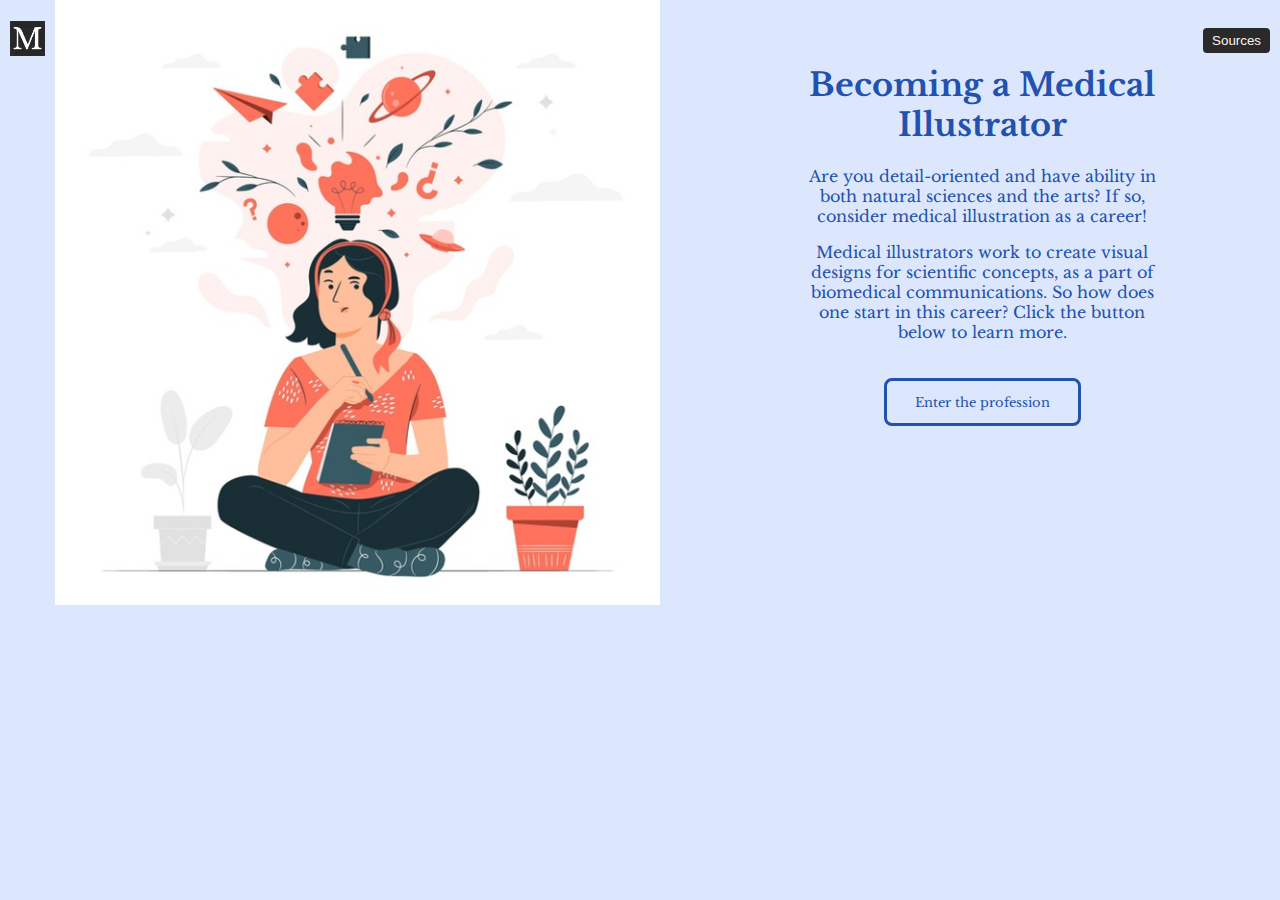
<file: index.html>
<!DOCTYPE html>
<html lang="en">
  <head>
    <meta charset="UTF-8" />
    <meta name="viewport" content="width=device-width, initial-scale=1.0" />
    <title>Becoming a Medical Illustrator</title>
    <link rel="stylesheet" href="./css/styles.css" />
    <link
      rel="stylesheet"
      href="https://cdnjs.cloudflare.com/ajax/libs/animate.css/4.1.1/animate.min.css"
    />
    <link rel="preconnect" href="https://fonts.gstatic.com" />
    <link
      href="https://fonts.googleapis.com/css2?family=Libre+Baskerville:ital,wght@0,400;0,700;1,400&family=Montserrat&display=swap"
      rel="stylesheet"
    />
    <script src="./js/script.js" defer></script>
  </head>
  <body>
    <nav>
      <a href="./index.html"
        ><img id="logo" src="./images/m-logo.png" alt="Logo"
      /></a>
      <button id="myBtn">Sources</button>
    </nav>
    <!--Sources Modal-->
    <div class="sources">
      <!-- The Modal -->
      <div id="myModal" class="modal">
        <!-- Modal content -->
        <div class="modal-content">
          <span class="close">&times;</span>
          <p>Sources used for this project:</p>
          <h2>Images</h2>
          <ul>
            <li>
              <a
                href="https://www.freepik.com/free-vector/creative-thinking-concept-illustration_8961385.htm#page=1&query=artist&position=12"
                >Vector Illustration: Creative Thinking</a
              >
            </li>
            <li>
              <a
                href="https://www.freepik.com/premium-vector/student-guy-studying-chemistry_8671964.htm#page=1&query=student%20chemistry&position=21"
                >Vector Illustration: Student</a
              >
            </li>
            <li>
              <a
                href="https://www.freepik.com/free-vector/designer-concept-illustration_6170425.htm"
                >Vector Illustration: Designer</a
              >
            </li>
            <li>
              <a
                href="https://ami.org/images/stories/medical-illustration/Creative-services-ALL.png"
                >Creative Services Graph</a
              >
            </li>
            <li>
              <a
                href="https://www.freepik.com/free-vector/telecommuting-concept-illustration_7321334.htm"
                >Vector Illustration: Telecommuting</a
              >
            </li>
            <li>
              <a
                href="https://mir-s3-cdn-cf.behance.net/project_modules/max_1200/2b3f4244472097.58f629beadf98.gif"
                >Heart Illustration GIF</a
              >
            </li>
          </ul>
          <h2>Information</h2>
          <ul>
            <li>
              <a
                href="https://ami.org/medical-illustration/enter-the-profession/careers"
                >AMI Careers</a
              >
            </li>
          </ul>
        </div>
      </div>
    </div>

    <main>
      <article>
        <div class="slides">
          <!--Slide 1-->
          <div id="slide-1">
            <div class="pic-container">
              <div class="animate_animated animate__headShake">
                <div class="slide-pic">
                  <img
                    src="./images/think-vector.png"
                    alt="Vector graphic of person thinking"
                  />
                </div>
              </div>
            </div>
            <div class="slide-container">
              <div class="slide-content">
                <h1>Becoming a Medical Illustrator</h1>
                <p>
                  Are you detail-oriented and have ability in both natural
                  sciences and the arts? If so, consider medical illustration as
                  a career!
                </p>
                <p>
                  Medical illustrators work to create visual designs for
                  scientific concepts, as a part of biomedical communications.
                  So how does one start in this career? Click the button below
                  to learn more.
                </p>
              </div>
              <button id="button-1">
                <a href="#slide-2">Enter the profession</a>
              </button>
            </div>
          </div>
          <!--Slide 2-->
          <div id="slide-2">
            <div class="pic-container">
              <div class="slide-pic">
                <img
                  src="./images/student-vector.png"
                  alt="Vector graphic of student"
                />
              </div>
            </div>
            <div class="slide-container">
              <div class="slide-content">
                <h1>Preparation</h1>
                <p>
                  Many medical illustrators become certified through a graduate
                  master's program, so to start preparing, students should take
                  a mix of natural sciences and arts courses in high school and
                  their undergraduate studies.
                </p>
                <p>
                  Each program has its unique requirements and focuses, but
                  students will need a strong foundation in general, biological
                  and medical science, as well as experience in a wide range of
                  art methods. Writing, research, and ancillary computer skills
                  are also necessary.
                </p>
              </div>
              <button id="button-2">
                <a href="#slide-3">Find a program</a>
              </button>
            </div>
          </div>

          <!--Slide 3-->
          <div id="slide-3">
            <div class="pic-container">
              <div class="slide-pic">
                <img
                  src="./images/designer.jpg"
                  alt="Vector graphic of designer working"
                />
              </div>
            </div>
            <div class="slide-container">
              <div class="slide-content">
                <h1>Education and Certification</h1>
                <p>
                  Most medical illustrators pursue Master's degrees from an
                  accredited graduate program, of which there are three in the
                  US and one in Canada. Entrance is competitive and students
                  spend two years taking a mix of medical courses and arts
                  courses.
                </p>
                <p>
                  Some illustrators choose to specialize on certain types of
                  media or specific sciences. Some also choose to become board
                  certified.
                </p>
              </div>
              <button id="button-3">
                <a href="#slide-4">Choose a service</a>
              </button>
            </div>
          </div>
          <!--Slide 4-->
          <div id="slide-4">
            <div>
              <div class="pic-container">
                <div class="slide-pic" id="graph">
                  <img
                    src="./images/creative-services.png"
                    alt="Creative Services
                    Graph"
                  />
                </div>
              </div>
              <!-- Graph Modal -->
              <div id="graphModal" class="modal-graph">
                <span class="graph-close">&times;</span>
                <img class="modal-graph-content" id="img01" />
                <div id="graph-caption"></div>
              </div>
            </div>
            <div class="slide-container">
              <div class="slide-content">
                <h1>Employment</h1>
                <p>
                  Medical illustrators can work in a variety of contexts, using
                  a wide range of art methods and skills. Some choose to be
                  self-employed while others work within small companies or even
                  in larger commercial enterprises.
                </p>
                <p>
                  Medical illustrators provide services to a variety of markets,
                  including unvisersites, hospitals and medical practices,
                  research insitutions, medical education, adverstising, the
                  federal goverment, and medical legal/law firms.
                </p>
              </div>
              <button id="button-1">
                <a href="#slide-5">Continue learning</a>
              </button>
            </div>
          </div>
          <!--Slide 5-->
          <div id="slide-5">
            <div class="pic-container">
              <div class="slide-pic">
                <img
                  src="./images/telecom-vector.jpg"
                  alt="Vector illutration of man working on computer"
                />
              </div>
            </div>
            <div class="slide-container">
              <div class="slide-content">
                <h1>Continuing Education</h1>
                <p>
                  The career of medical illustration is one of continual growth.
                  Medical illustrators must keep up with medical research and
                  scientific advancements in order to produce accurate work, and
                  they must also keep up with emerging media trends as digital
                  technology advances. Whether by pursuing formal continuing
                  education or by learning individually, medical illustrators
                  continually work to be able to use the latest research and
                  advances.
                </p>
              </div>
              <button id="button-2">
                <a href="#slide-6">Ready?</a>
              </button>
            </div>
          </div>
          <!--Slide 6-->
          <div id="slide-6">
            <div class="pic-container">
              <div class="slide-pic">
                <img
                  src="./images/heart-sketch.jpg"
                  alt="Heartbeat
                illustration gif"
                />
              </div>
            </div>
            <div class="slide-container">
              <div class="slide-content">
                <p>
                  Although medical illustration is an essential field within
                  biocommunications, it is still a fairly small profession, even
                  on a global scale. The highly specialized nature of the work
                  and high demand for creative services means the profession has
                  a good employment outlook, even with so few professionals.
                </p>
                <p>
                  If this profession interests you, check out some of the
                  following for more information!
                </p>
                <ul>
                  <li>
                    <a href="https://ami.org/"
                      >Association of Medial Illustrators</a
                    >
                  </li>
                  <li>
                    <a href="https://www.bca.org/"
                      >BioCommunications Association</a
                    >
                  </li>
                  <li>
                    <a href="https://www.medillsb.com/"
                      >Medical Illustration & Animation</a
                    >
                  </li>
                  <li>
                    <a href="http://www.jbiocommunication.org/"
                      >The Journal of Biocommunication</a
                    >
                  </li>
                </ul>
              </div>
              <a href="#slide-1">Back to top</a>
            </div>
          </div>
        </div>
      </article>
    </main>
  </body>
</html>
</file>
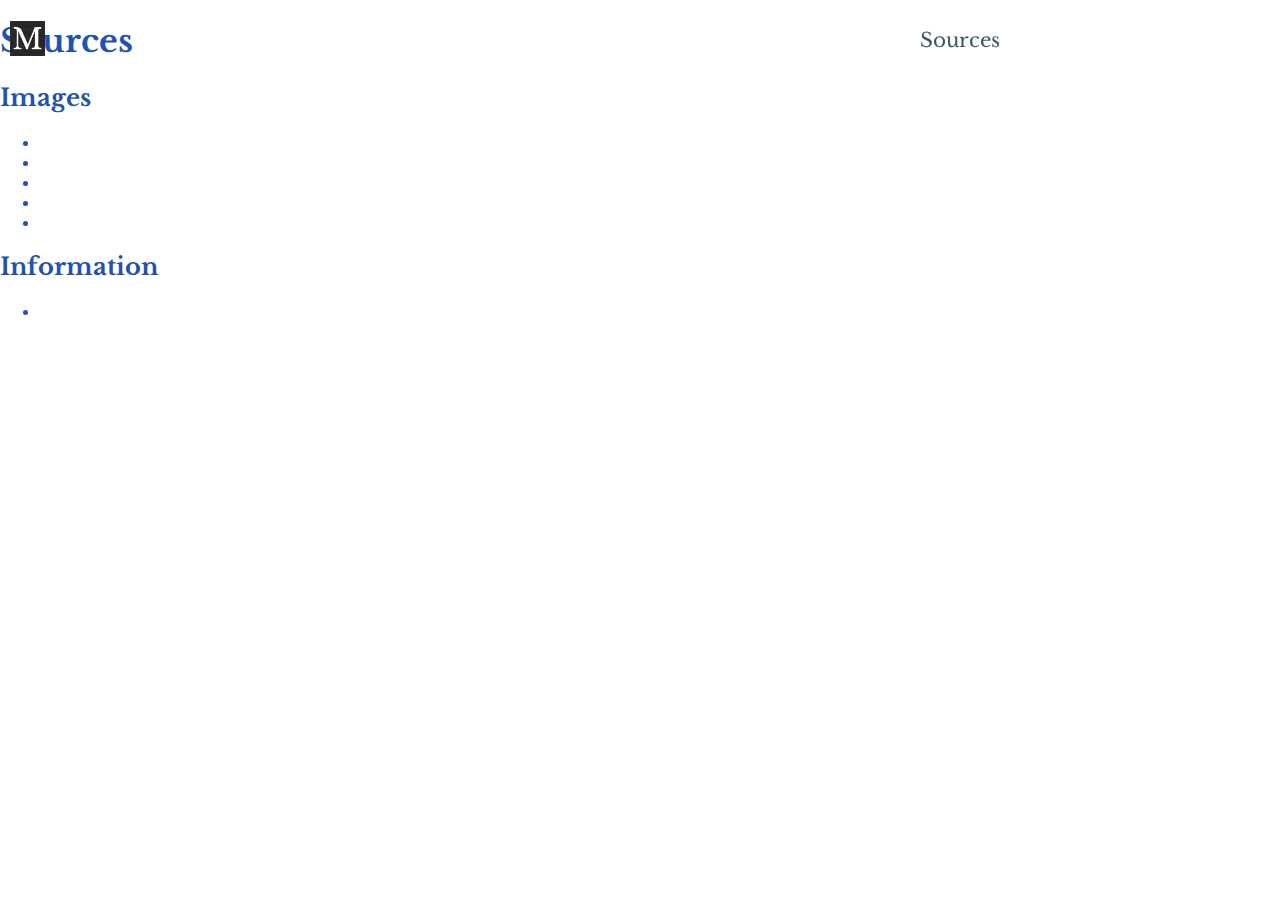
<file: sources/index.html>
<!DOCTYPE html>
<html lang="en">
  <head>
    <meta charset="UTF-8" />
    <meta name="viewport" content="width=device-width, initial-scale=1.0" />
    <title>Sources</title>
    <link rel="stylesheet" href="../css/styles.css" />
    <link rel="preconnect" href="https://fonts.gstatic.com" />
    <link
      href="https://fonts.googleapis.com/css2?family=Libre+Baskerville:ital,wght@0,400;0,700;1,400&family=Montserrat&display=swap"
      rel="stylesheet"
    />
    <script src="../js/script.js" defer></script>
  </head>
  <body>
    <nav>
      <a href="../index.html"
        ><img id="logo" src="../images/m-logo.png" alt="Logo"
      /></a>
      <img
        id="hamburger"
        src="../images/noun-hamburger-menu-2832813.png"
        alt="Menu"
      />
      <div id="overlay"></div>
      <ul id="menu">
        <li><a href="../sources/index.html">Sources</a></li>
      </ul>
    </nav>

    <main>
      <article>
        <div>
          <h1>Sources</h1>
          <h2>Images</h2>
          <ul>
            <li><a href=""></a></li>
            <li><a href=""></a></li>
            <li><a href=""></a></li>
            <li><a href=""></a></li>
            <li><a href=""></a></li>
          </ul>
          <h2>Information</h2>
          <ul>
            <li>
              <a href=""></a>
            </li>
          </ul>
        </div>
      </article>
    </main>
  </body>
</html>
</file>
<file: css/styles.css>
body {
  font-family: "Libre Baskerville", serif;
  color: #2251ae;
  margin: 0;
}

a {
  color: #385a65;
  font-size: small;
}

ul > li > a {
  color: #385a65;
}

a:link {
  color: #385a65;
}

#myBtn {
  background-color: #2a2a2a;
  border: 2px solid #2a2a2a;
  border-radius: 4px;
  padding: 3px 7px;
  cursor: pointer;
  color: #fff1f0;
}

/* Buttons */

#button-1 {
  background-color: transparent;
  border: 3px solid #2251ae;
  border-radius: 8px;
  padding: 12px 28px;
  text-align: center;
  display: inline-block;
  font-size: 16px;
  transition-duration: 0.4s;
  cursor: pointer;
}

#button-1 > a {
  font-family: "Libre Baskerville", serif;
  text-decoration: none;
  color: #2251ae;
}

#button-1:hover {
  background-color: #2251ae;
}

#button-1:hover > a {
  color: white;
  text-decoration: none;
}

#button-2 {
  background-color: transparent;
  border: 3px solid #dce7fd;
  border-radius: 8px;
  padding: 12px 28px;
  text-align: center;
  display: inline-block;
  font-size: 16px;
  transition-duration: 0.4s;
  cursor: pointer;
}

#button-2 > a {
  font-family: "Libre Baskerville", serif;
  text-decoration: none;
  color: #dce7fd;
}

#button-2:hover {
  background-color: #dce7fd;
}

#button-2:hover > a {
  color: #385a65;
  text-decoration: none;
}

#button-3 {
  background-color: transparent;
  border: 3px solid #385a65;
  border-radius: 8px;
  padding: 12px 28px;
  text-align: center;
  display: inline-block;
  font-size: 16px;
  transition-duration: 0.4s;
  cursor: pointer;
}

#button-3 > a {
  font-family: "Libre Baskerville", serif;
  text-decoration: none;
  color: #385a65;
}

#button-3:hover {
  background-color: #385a65;
}

#button-3:hover > a {
  color: white;
  text-decoration: none;
}

/* Slides */

.slides {
  width: 100vw;
  height: 100vh;
  overflow: scroll;
  scroll-snap-type: y mandatory;
  scroll-behavior: smooth;
}

.slides > div {
  width: 100vw;
  min-height: 100vh;
  scroll-snap-align: start;
}

#slide-1 {
  background: #dce7fd;
}

#slide-2 {
  background: #7d959c;
  color: #dce7fd;
}

#slide-3 {
  background: #fff1f0;
  color: #385a65;
}

#slide-4 {
  background: #dce7fd;
}

#slide-5 {
  background: #7d959c;
  color: #dce7fd;
}

#slide-6 {
  background: #fff1f0;
  color: #385a65;
}

#slide-7 {
  background: #dce7fd;
  color: #385a65;
}

.pic-container {
  max-width: 47.25vw;
  height: auto;
  float: left;
  padding: 0 25px 0 55px;
  display: flex;
  flex-direction: column;
  flex-wrap: wrap;
  align-items: flex-start;
  object-fit: contain;
}

.slide-pic img {
  width: 100%;
}

.slide-container {
  display: flex;
  align-items: center;
  justify-content: center;
  flex-direction: column;
  text-align: center;
  min-height: 50vh;
}

.slide-content {
  float: right;
  width: 60%;
  height: auto;
  text-align: center;
  align-items: center;
  margin: 20px;
  vertical-align: middle;
}

#graph {
  cursor: pointer;
  transition: 0.3s;
}

#graph:hover {
  opacity: 0.7;
}

@media (max-width: 767px) {
  .pic-container {
    max-width: 70vw;
    height: auto;
    float: left;
    display: block;
    object-fit: contain;
    margin-left: 10%;
    margin-top: 20px;
  }

  .slide-content {
    display: block;
    width: 100%;
    height: auto;
    text-align: center;
    align-items: center;
    margin: auto;
    vertical-align: middle;
    padding: 0 47px;
    font-size: 12px;
    margin: 0 0 20px 0;
  }

  #button-1 {
    margin-bottom: 15px;
    font-size: small;
    padding: 6px 14px;
  }

  #button-2 {
    margin-bottom: 15px;
    font-size: small;
    padding: 6px 14px;
  }

  #button-3 {
    margin-bottom: 15px;
    font-size: small;
    padding: 6px 14px;
  }

  h1 {
    font-size: 17px;
  }

  #slide-1 {
    display: flex;
    flex-wrap: wrap;
  }

  #slide-2 {
    display: flex;
    flex-wrap: wrap;
  }

  #slide-3 {
    display: flex;
    flex-wrap: wrap;
  }

  #slide-4 {
    display: flex;
    flex-wrap: wrap;
  }

  #slide-5 {
    display: flex;
    flex-wrap: wrap;
  }

  #slide-6 {
    display: flex;
    flex-wrap: wrap;
  }
}

/* Navbar Styles */

nav {
  height: 80px;
  background: transparent;
  display: flex;
  justify-content: space-between;
  align-items: center;
  box-shadow: 2px 3px 10px 2px #eaeaea00;
  z-index: 2;
  background: transparent !important;
  position: fixed;
  top: 0;
  left: 0;
  width: 100%;
  box-sizing: border-box;
}

#logo {
  height: 35px;
  width: auto;
}

nav ul {
  list-style-type: none;
  padding: 0;
  margin: 0;
}

nav ul li a {
  text-decoration: none;
  color: #2251ae;
  font-size: 20px;
}

#hamburger {
  display: none;
}

#overlay {
  display: none;
}

/* Navigation Mobile Styles */
@media (max-width: 767px) {
  nav {
    padding: 0 5px;
  }

  nav ul {
    display: none;
    max-width: 60vw;
    width: 100%;
    height: 100vh;
    background: #e9f7ff;
    position: absolute;
    top: 0;
    right: 0;
    padding: 20px;
    box-sizing: border-box;
    z-index: 2;
    text-align: center;
  }

  nav ul.active {
    display: block;
  }

  nav ul li {
    padding: 30px;
  }

  nav ul li a {
    font-size: 36px;
  }

  #hamburger {
    display: block;
    height: 35px;
    width: auto;
  }

  #overlay {
    display: none;
    width: 100vw;
    height: 100vh;
    background: #686868;
    opacity: 0.8;
    position: fixed;
    top: 0;
    left: 0;
    bottom: 0;
    right: 0;
    z-index: 1;
  }

  #overlay.active {
    display: block;
  }
}

/* Navigation Desktop Styles */
@media (min-width: 768px) {
  nav {
    padding: 0 10px;
  }
  nav ul {
    display: flex;
    max-width: 350px;
    width: 100%;
    justify-content: space-between;
  }
}

/* Sources Modal (background) */
.modal {
  display: none; /* Hidden by default */
  position: fixed; /* Stay in place */
  z-index: 1; /* Sit on top */
  padding-top: 100px; /* Location of the box */
  left: 0;
  top: 0;
  width: 100%; /* Full width */
  height: 100%; /* Full height */
  overflow: auto; /* Enable scroll if needed */
  background-color: rgb(0, 0, 0); /* Fallback color */
  background-color: rgba(0, 0, 0, 0.4); /* Black w/ opacity */
}

/* Modal Content */
.modal-content {
  background-color: #fefefe;
  margin: auto;
  padding: 20px;
  border: 1px solid #888;
  width: 80%;
}

/* The Close Button */
.close {
  color: #aaaaaa;
  float: right;
  font-size: 28px;
  font-weight: bold;
}

.close:hover,
.close:focus {
  color: #000;
  text-decoration: none;
  cursor: pointer;
}

/* Graph Modal */
.modal-graph {
  display: none; /* Hidden by default */
  position: fixed; /* Stay in place */
  z-index: 1; /* Sit on top */
  padding-top: 100px; /* Location of the box */
  left: 0;
  top: 0;
  width: 100%; /* Full width */
  height: 100%; /* Full height */
  overflow: auto; /* Enable scroll if needed */
  background-color: rgb(0, 0, 0); /* Fallback color */
  background-color: rgba(0, 0, 0, 0.9); /* Black w/ opacity */
}

/* Modal Content (image) */
.modal-graph-content {
  margin: auto;
  display: block;
  width: 80%;
  max-width: 700px;
}

/* Caption of Modal Image */
#graph-caption {
  margin: auto;
  display: block;
  width: 80%;
  max-width: 700px;
  text-align: center;
  color: #ccc;
  padding: 10px 0;
  height: 150px;
}

/* Add Animation */
.modal-graph-content,
#graph-caption {
  -webkit-animation-name: zoom;
  -webkit-animation-duration: 0.6s;
  animation-name: zoom;
  animation-duration: 0.6s;
}

@-webkit-keyframes zoom {
  from {
    -webkit-transform: scale(0);
  }
  to {
    -webkit-transform: scale(1);
  }
}

@keyframes zoom {
  from {
    transform: scale(0);
  }
  to {
    transform: scale(1);
  }
}

/* The Close Button */
.graph-close {
  position: absolute;
  top: 15px;
  right: 35px;
  color: #f1f1f1;
  font-size: 40px;
  font-weight: bold;
  transition: 0.3s;
}

.graph-close:hover,
.graph-close:focus {
  color: #bbb;
  text-decoration: none;
  cursor: pointer;
}

/* 100% Image Width on Smaller Screens */
@media only screen and (max-width: 767px) {
  .modal-graph-content {
    width: 100%;
  }
}
</file>
